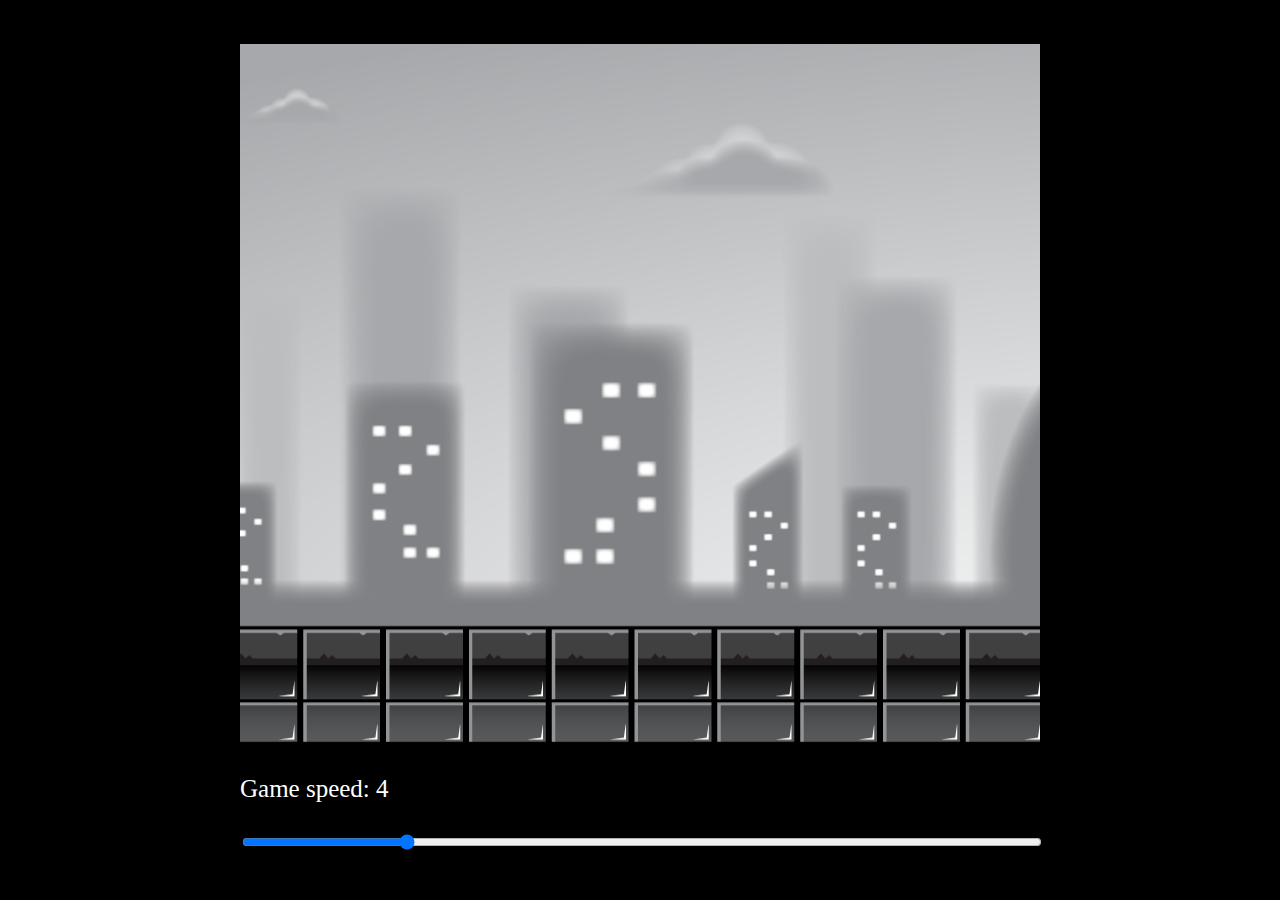
<file: addingbackground/index.html>
<!DOCTYPE html>
<html lang="en">
<head>
    <meta charset="UTF-8">
    <meta name="viewport" content="width=device-width, initial-scale=1.0">
    <title>Document</title>
    <link rel="stylesheet" href="style.css">
</head>
<body>
    <div id="container">
        <canvas id="canvas1"></canvas>
        <p>Game speed: <span id="showGameSpeed"></span></p>
        <input type="range" min="0" max="20" value="5" class="slider" id="slider">
    </div>
    
    <script src="script.js"></script>
</body>
</html>
</file>
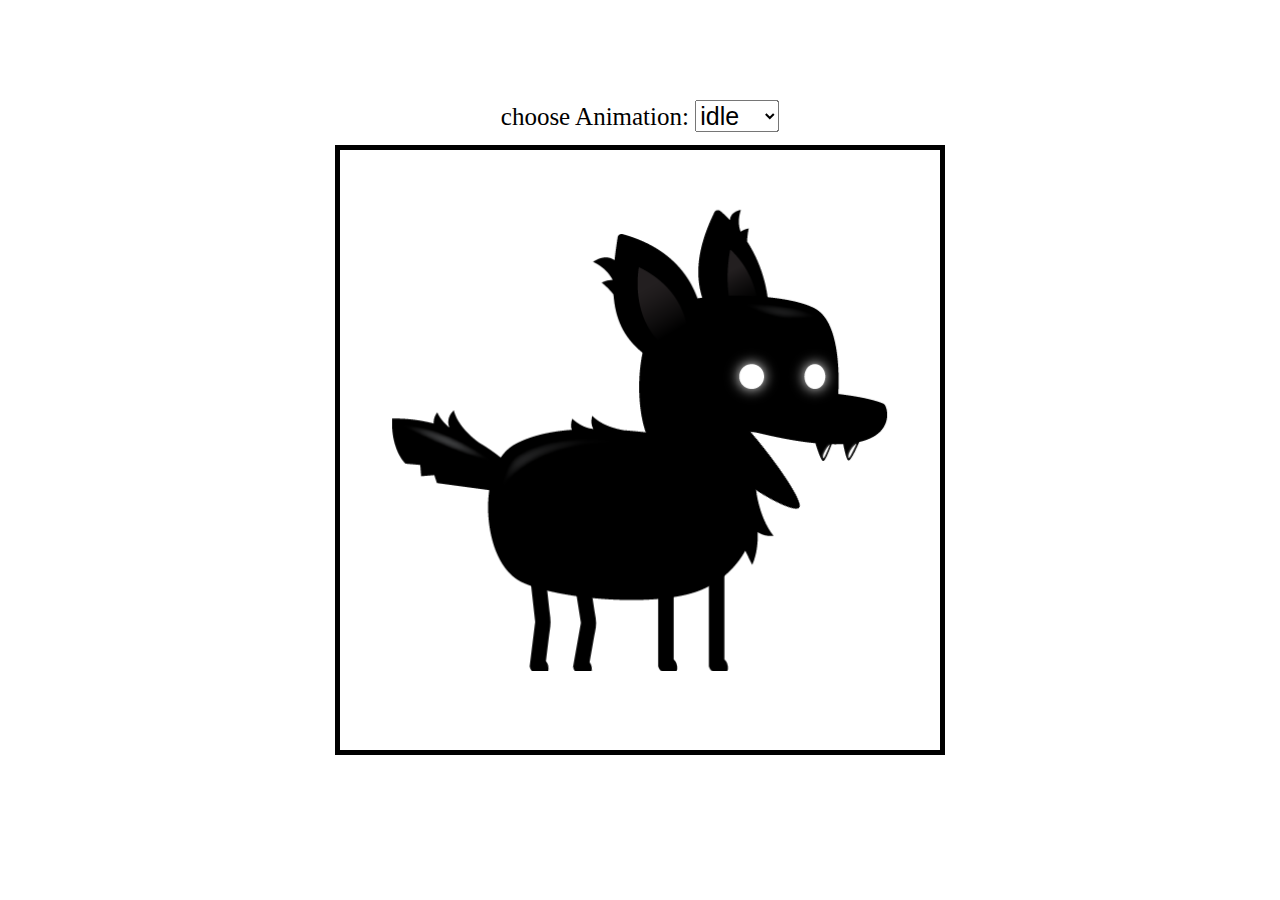
<file: playeranimation1/index.html>
<!DOCTYPE html>
<html lang="en">
<head>
    <meta charset="UTF-8">
    <meta name="viewport" content="width=device-width, initial-scale=1.0">
    <title>Sprite Animation</title>
    <link rel="stylesheet" href="style.css">
</head>
<body>
    <canvas id="canvas1"></canvas>
    <div class="controls">
        <label for="animations">choose Animation:</label>
        <select name="animations" id="animations">
            <option value="idle">idle</option>
            <option value="jump">jump</option>
            <option value="fall">fall</option>
            <option value="run">run</option>
            <option value="dizzy">dizzy</option>
            <option value="sit">sit</option>
            <option value="roll">roll</option>
            <option value="bite">bite</option>
            <option value="ko">ko</option>
            <option value="gethit">gethit</option>
        </select>
    </div>
    <script src="script.js"></script>
</body>
</html>
</file>
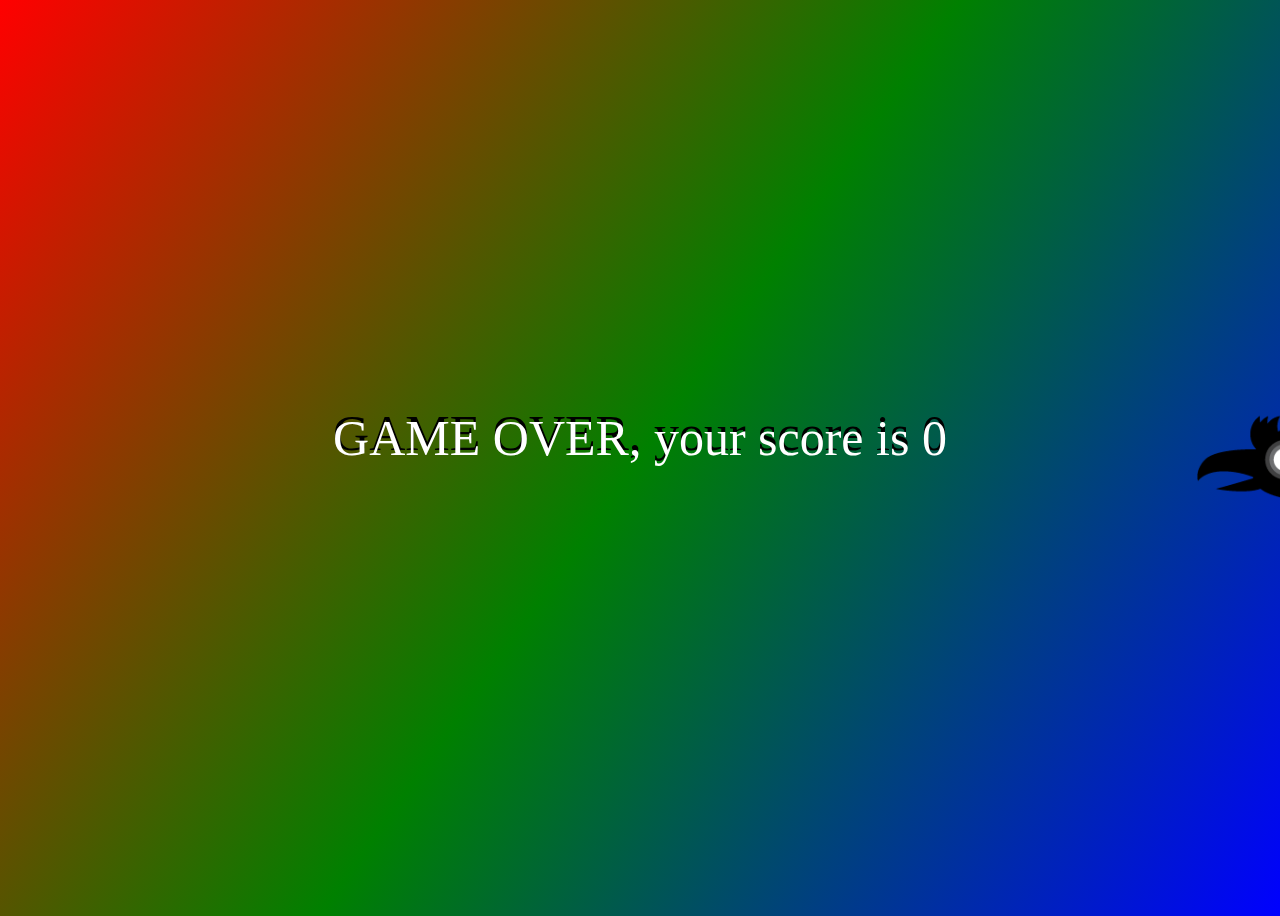
<file: pointandshootgame/index.html>
<!DOCTYPE html>
<html lang="en">
<head>
    <meta charset="UTF-8">
    <meta name="viewport" content="width=device-width, initial-scale=1.0">
    <title>Javascript Game</title>
    <link rel="stylesheet" href="style.css">
</head>
<body>
    <canvas id="collisionCanvas"></canvas>
    <canvas id="canvas1"></canvas>

    <script src="script.js"></script>
</body>
</html>
</file>
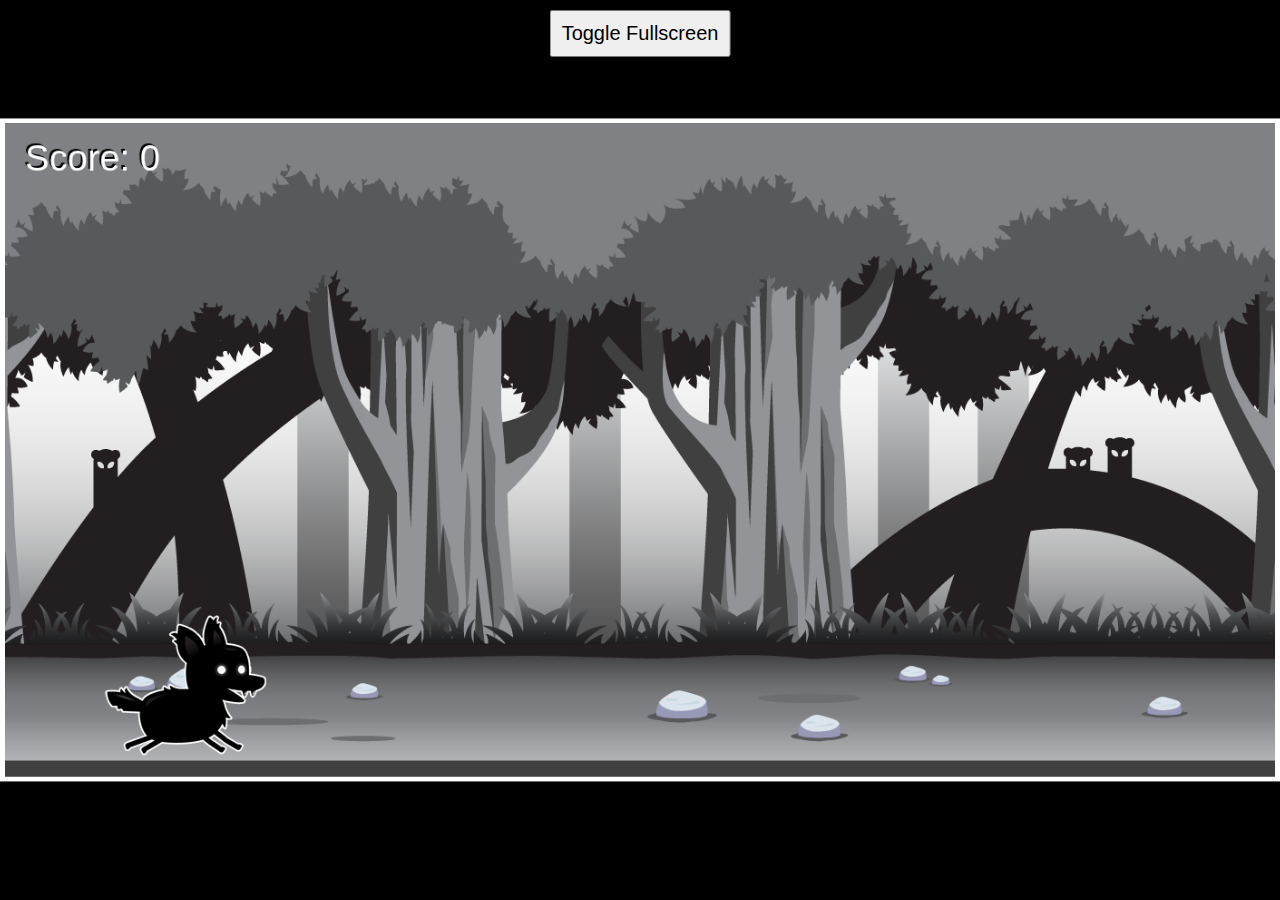
<file: sideControllerGameWithMobileSupport/index.html>
<!DOCTYPE html>
<html lang="en">
<head>
    <meta charset="UTF-8">
    <meta name="viewport" content="width=device-width, initial-scale=1.0">
    <title>Javascript 2D Game</title>
    <link rel="stylesheet" href="style.css">
</head>
<body>
    <canvas id ='canvas1'></canvas>
    <img id="playerImage" src="player.png" >
    <img id="backgroundImage" src="background_single.png" >
    <img id="enemyImage" src="enemy_1.png" >
    <button id ='fullScreenButton'>Toggle Fullscreen</button>

    <script src="script.js"></script>
</body>
</html>
</file>
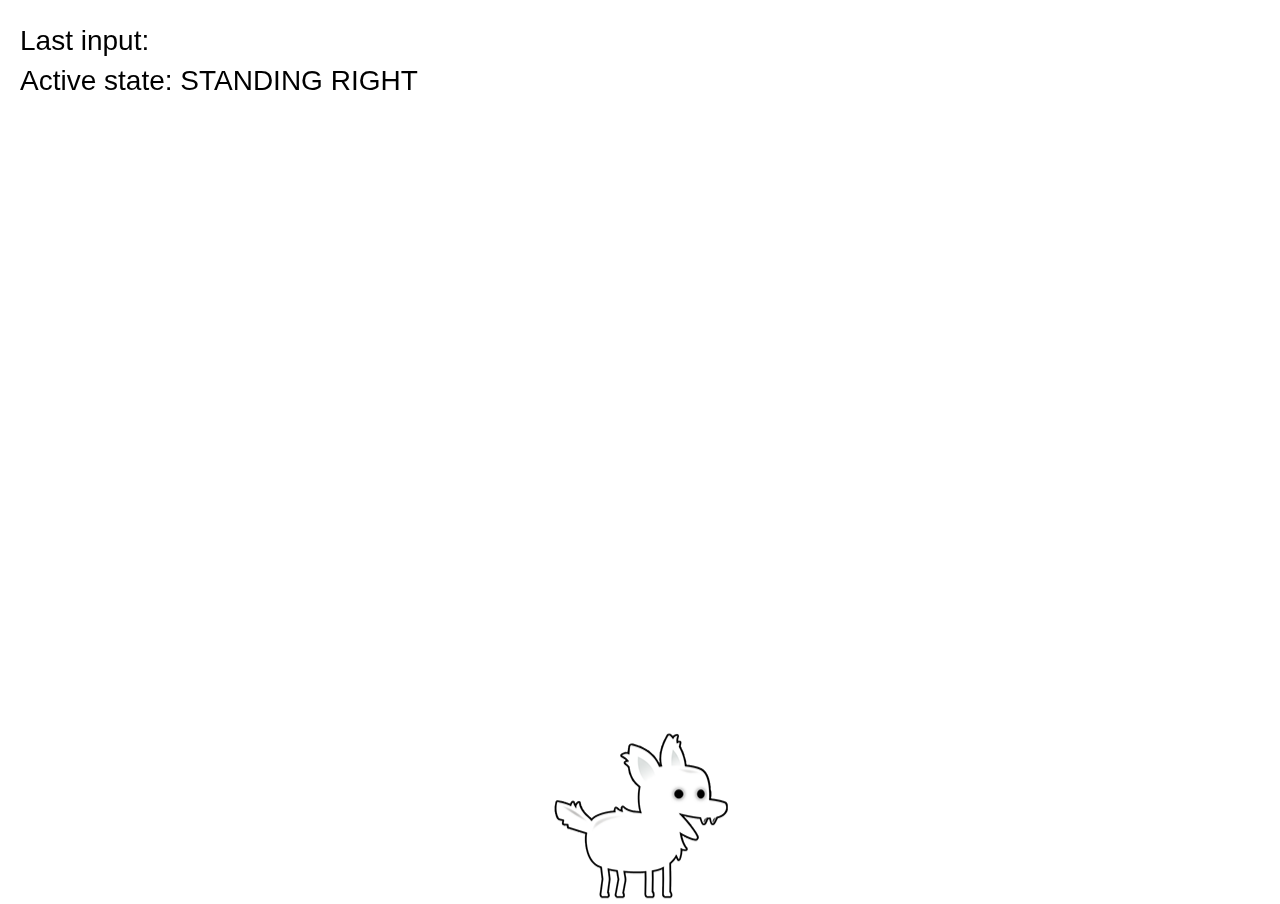
<file: statemanagementingame/index.html>
<!DOCTYPE html>
<html lang="en">
<head>
    <meta charset="UTF-8">
    <meta name="viewport" content="width=device-width, initial-scale=1.0">
    <title>state management in game</title>
    <link rel="stylesheet" href="style.css">
</head>
<body>
    <canvas id="canvas1"></canvas>
    <img  id="dogImage" src="dog.png" />
    <h1 id="loading"> LOADING...</h1>

    <script type="module" src="script.js"></script>
</body>
</html>
</file>
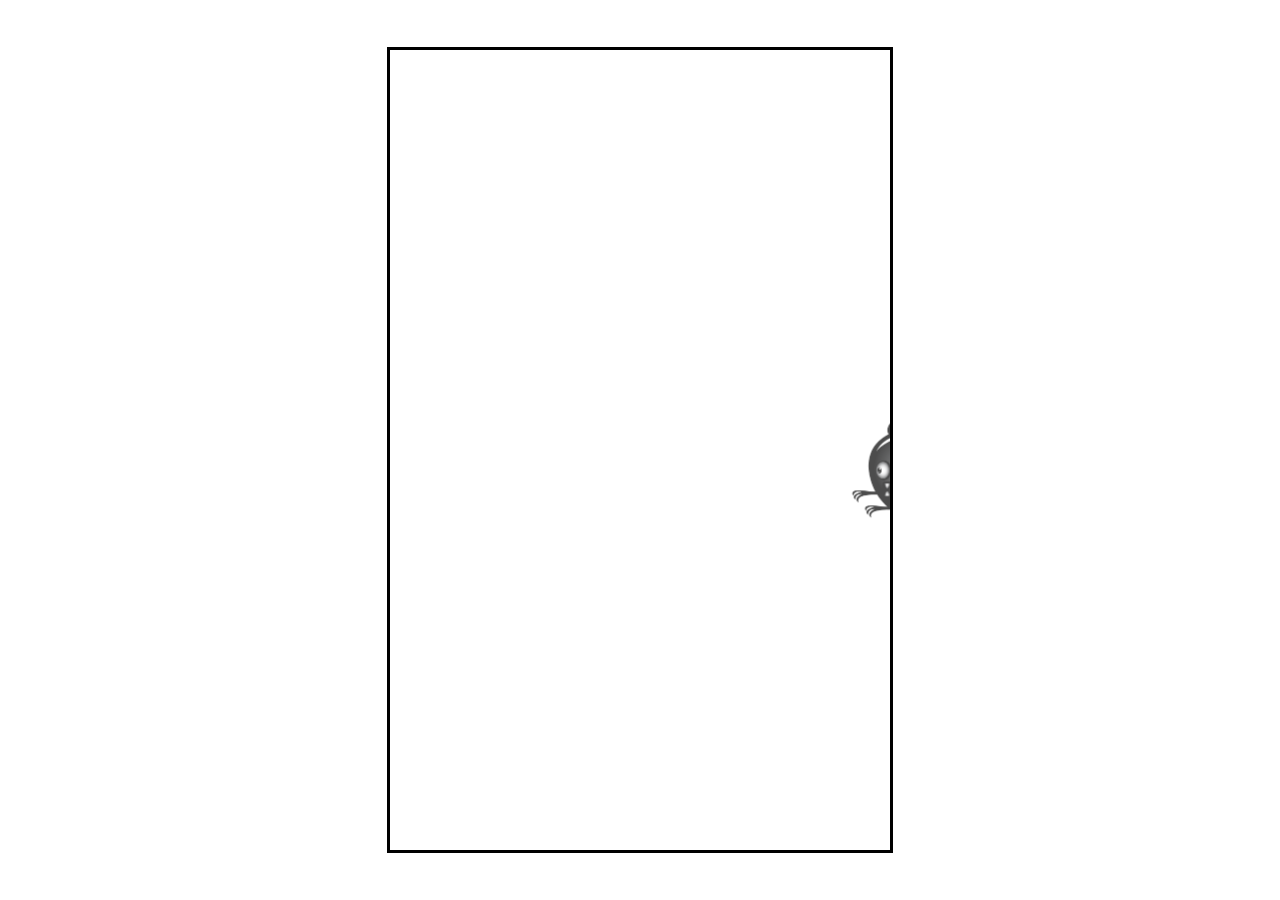
<file: VarietyOfenemy/index.html>
<!DOCTYPE html>
<html lang="en">
<head>
    <meta charset="UTF-8">
    <meta name="viewport" content="width=device-width, initial-scale=1.0">
    <title>Enemy type with javascript sub classing</title>
    <link rel="stylesheet" href="style.css">
</head>
<body>
    <canvas id="canvas1"></canvas>
    <img id='worm' src="enemy_worm.png">
    <img id='ghost' src="enemy_ghost.png">
    <img id='spider' src="enemy_spider.png">
    <script src="script.js"></script>
</body>
</html>
</file>
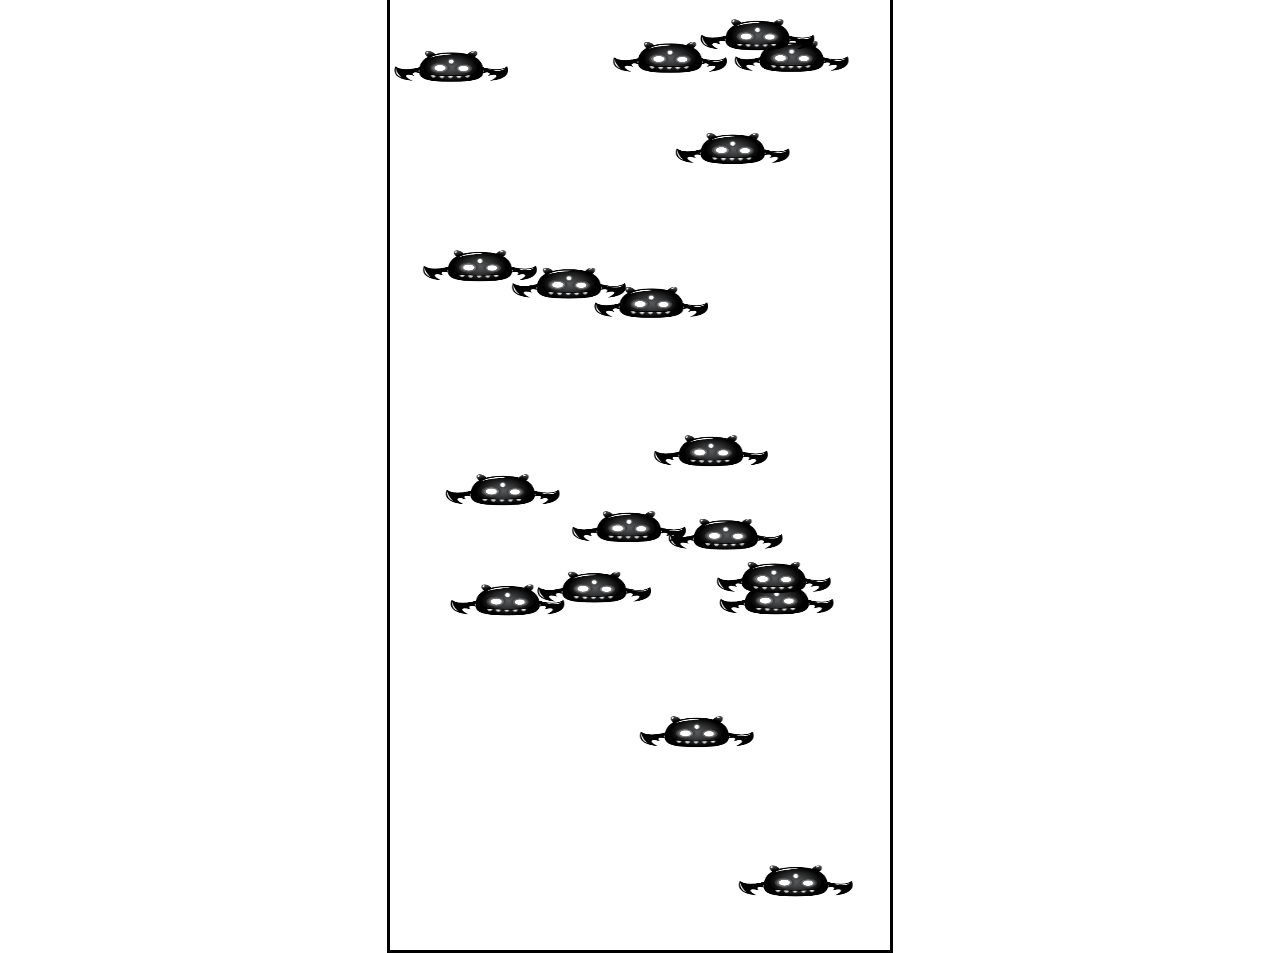
<file: enemiesmovement/index1.html>
<!DOCTYPE html>
<html lang="en">
<head>
    <meta charset="UTF-8">
    <meta name="viewport" content="width=device-width, initial-scale=1.0">
    <title>Enemy1</title>
    <link rel="stylesheet" href="style.css">
</head>
<body>
    <canvas id="canvas1"></canvas>

    <script src="script1.js"></script>
</body>
</html>
</file>
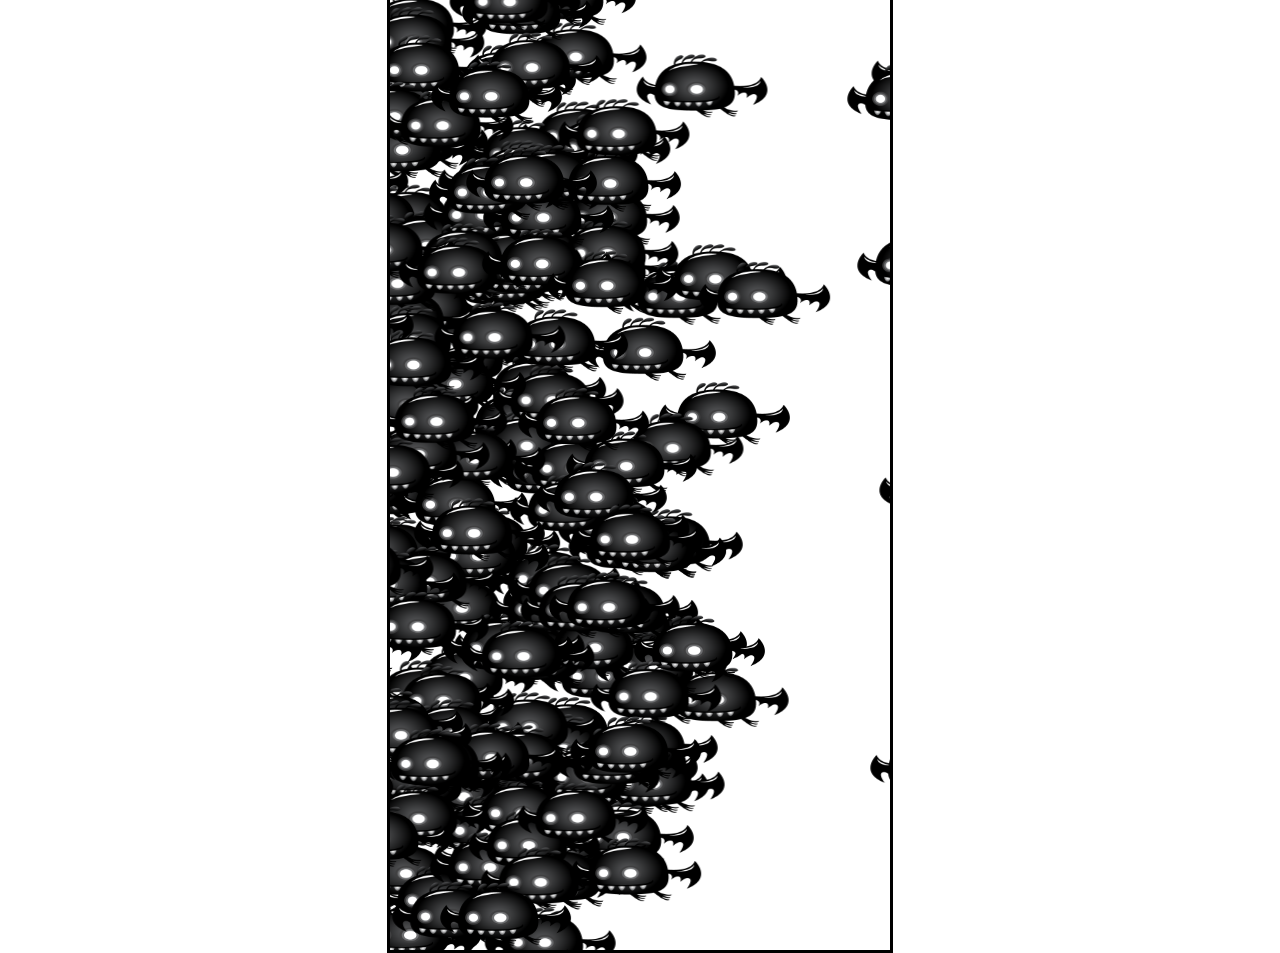
<file: enemiesmovement/index2.html>
<!DOCTYPE html>
<html lang="en">
<head>
    <meta charset="UTF-8">
    <meta name="viewport" content="width=device-width, initial-scale=1.0">
    <title>Enemy2</title>
    <link rel="stylesheet" href="style.css">
</head>
<body>
    <canvas id="canvas1"></canvas>

    <script src="script2.js"></script>
</body>
</html>
</file>
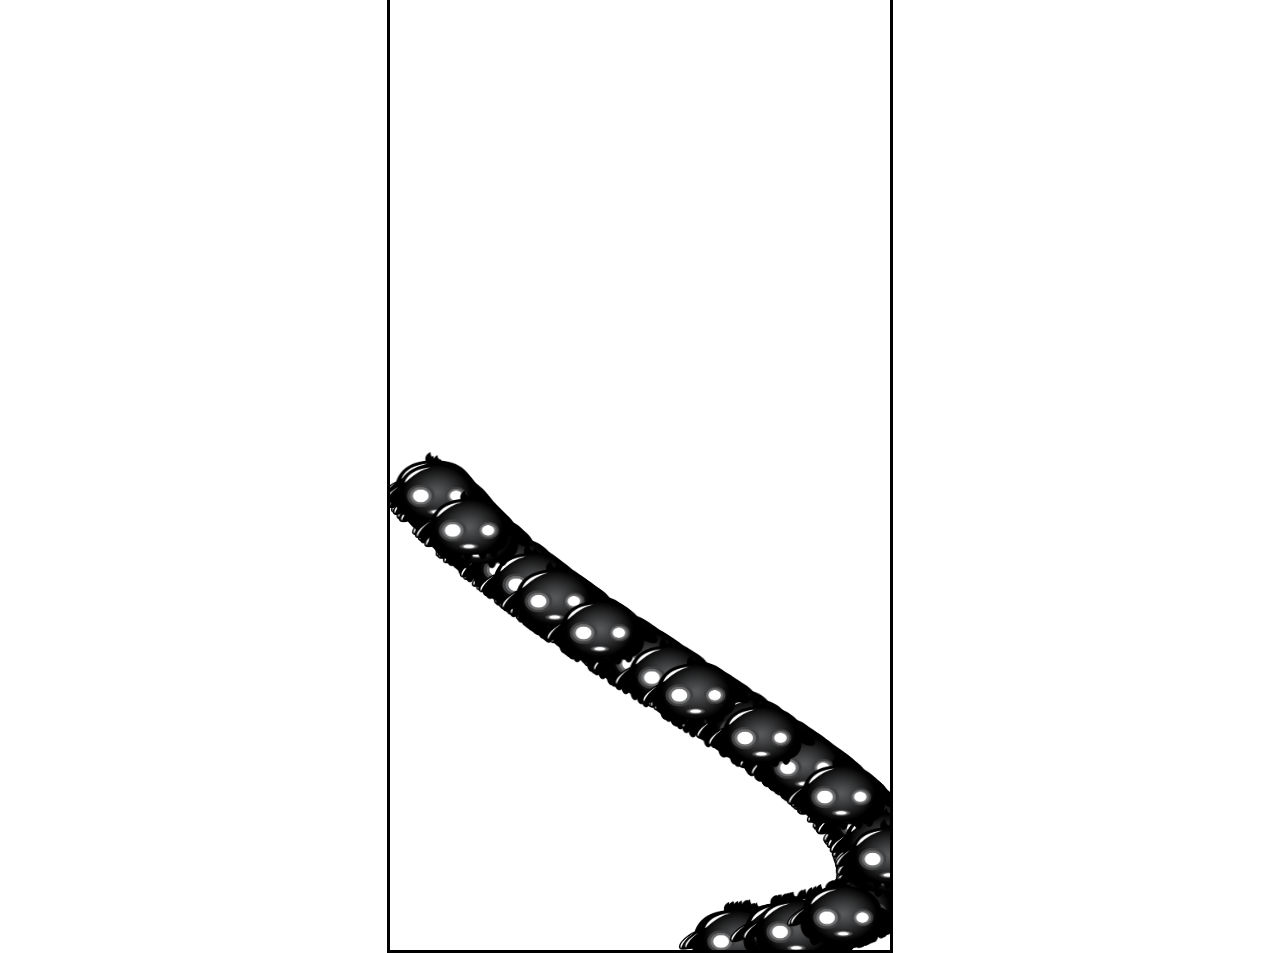
<file: enemiesmovement/index3.html>
<!DOCTYPE html>
<html lang="en">
<head>
    <meta charset="UTF-8">
    <meta name="viewport" content="width=device-width, initial-scale=1.0">
    <title>Enemy3</title>
    <link rel="stylesheet" href="style.css">
</head>
<body>
    <canvas id="canvas1"></canvas>

    <script src="script3.js"></script>
</body>
</html>
</file>
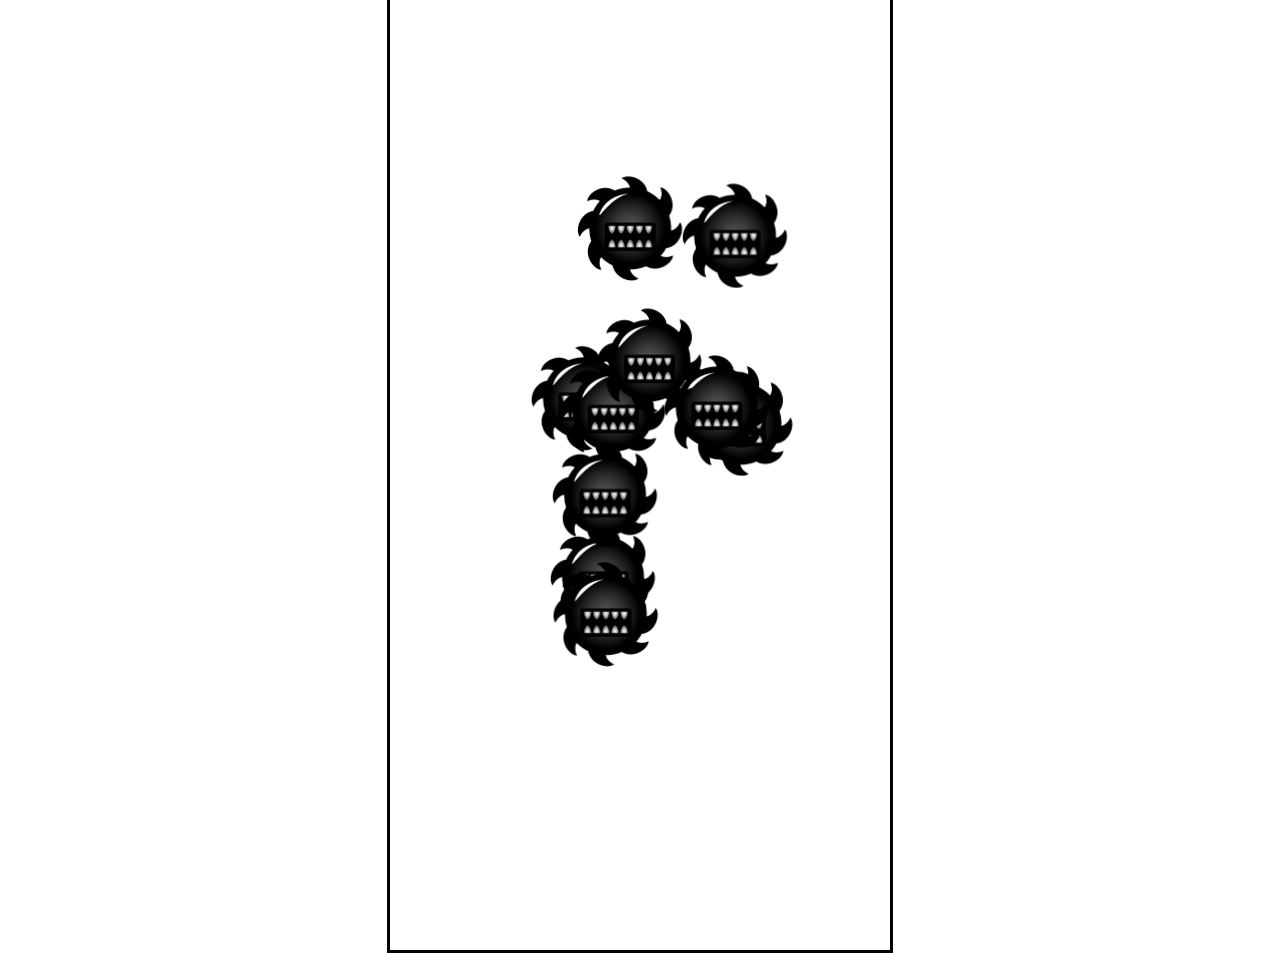
<file: enemiesmovement/index4.html>
<!DOCTYPE html>
<html lang="en">
<head>
    <meta charset="UTF-8">
    <meta name="viewport" content="width=device-width, initial-scale=1.0">
    <title>Enemy4</title>
    <link rel="stylesheet" href="style.css">
</head>
<body>
    <canvas id="canvas1"></canvas>

    <script src="script4.js"></script>
</body>
</html>
</file>
<file: addingbackground/style.css>
body{
    background:black;
}
#container{
    position:absolute;
    width:800px;
    transform:translate(-50%,-50%);
    top:50%;
    left:50%;
    font-size: 25px;
}
#canvas1{
    position:relative;
    width:800px;
    height:700px; 
}
#slider{
    width: 100%;
}
p{
    color:white;
}
</file>
<file: playeranimation1/style.css>
#canvas1{
    border:5px solid black;
    position: absolute;
    top:50%;
    left:50%;
    transform:translate(-50%,-50%);
    width:600px;
    height:600px;
}
.controls{
    position:absolute;
    z-index: 10;
    top:100px;
    left:50%;
    transform:translateX(-50%);
}
.controls,select,option{
    font-size:25px;
}
</file>
<file: pointandshootgame/style.css>
body{
    background: linear-gradient(125deg,red,green,blue);
    width: 100vh;
    height:100vh;
    overflow: hidden;
}
canvas {
    position: absolute;
    top: 0;
    left: 0;
    width: 100%;
    height: 100%;
}
#collisionCanvas {
    opacity: 0;
}
</file>
<file: sideControllerGameWithMobileSupport/style.css>
* {
    margin: 0;
    padding: 0;
    box-sizing: border-box;
}
body{
    background: black;
}
#canvas1{
    position: absolute;
    top: 50%;
    left: 50%;
    transform: translate(-50% , -50%);
    border: 5px solid white;
    max-width: 100%;
    max-height: 100%;
}
#playerImage, #backgroundImage, #enemyImage {
    display: none;
}
#fullScreenButton{
    position: absolute;
    font-size: 20px;
    padding: 10px;
    top: 10px;
    left: 50%;
    transform: translate(-50%);
}
</file>
<file: statemanagementingame/style.css>
* {
    margin: 0;
    padding: 0;
    box-sizing: border-box;
    font-family: 'Helvetica',cursive;
}
body {
    overflow: hidden;
}
canvas {
    top: 0;
    left: 0;
}
img {
    display: none;
}
#loading {
    position: absolute;
    top: 50%;
    width: 100%;
    text-align: center;
    font-size: 80px;
}
</file>
<file: VarietyOfenemy/style.css>
#canvas1 {
    border: 3px solid black;
    width:500px;
    height: 800px;
    position: absolute;
    top: 50%;
    left: 50%;
    transform:translate(-50%, -50%);
}
img{
    display: none;
}
</file>
<file: enemiesmovement/style.css>
#canvas1{
    border:3px solid black;
    position:absolute;
    top:50%;
    left:50%;
    transform:translate(-50%,-50%);
    height:1000px;
    width:500px;
}
</file>
